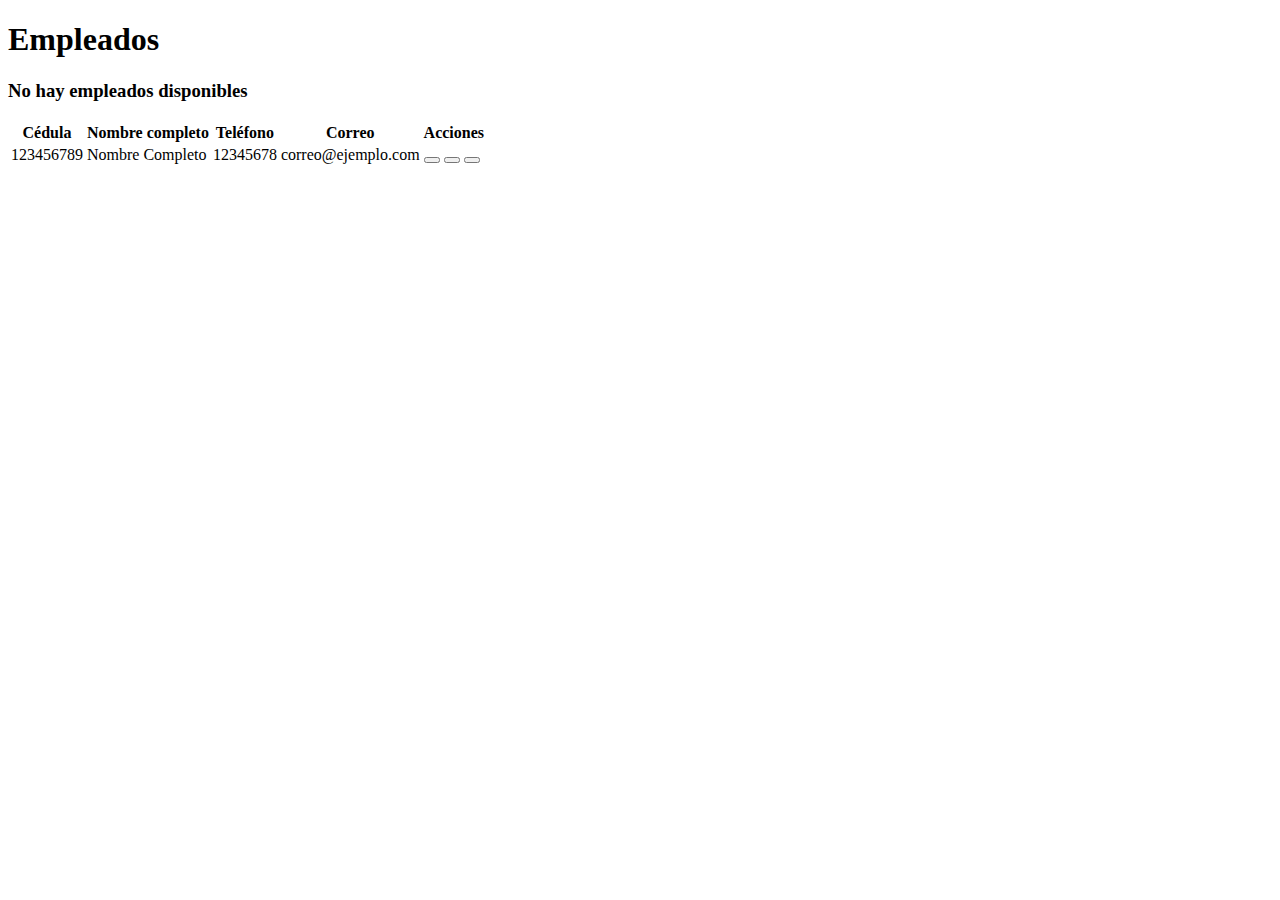
<file: src/main/resources/templates/Empleado/index.html>
<!DOCTYPE html>
<html lang="en" xmlns:th="http://www.thymeleaf.org">
<head th:replace="Layout/plantilla :: head">
    <meta charset="UTF-8">
    <meta name="viewport" content="width=device-width, initial-scale=1.0">
    <title>Empleados</title> 

</head>
<body>
    <header th:replace="Layout/plantilla :: header"></header>
    <div class="container py-5">
        <div class="text-center mb-5">
            <h1 class="fw-bold titulo">Empleados</h1>
            <div class="border-bottom-accent mb-4"></div>
        </div>
        
        <div th:if="${empleados == null or empleados.empty}" class="text-center p-5 custom-card rounded-3 shadow">
            <i class="bi bi-people fs-1 accent-color mb-3"></i>
            <h3>No hay empleados disponibles</h3>
        </div>
        
        <div th:if="${empleados != null and !empleados.empty}" class="table-container p-3">
            <table id="empleadosTable" class="table table-success table-striped table-hover shadow-lg">
                <thead>
                    <tr>
                        <th>Cédula</th>
                        <th>Nombre completo</th>
                        <th>Teléfono</th>
                        <th>Correo</th>
                        <th>Acciones</th>
                    </tr>
                </thead>
                <tbody>
                    <tr th:each="emp : ${empleados}">
                        <td th:text="${emp.cedula}">123456789</td>
                        <td th:text="${emp.nombre + ' ' + emp.apellido1 + (emp.apellido2 != null ? ' ' + emp.apellido2 : '')}">Nombre Completo</td>
                        <td th:text="${emp.telefono}">12345678</td>
                        <td th:text="${emp.correo}">correo@ejemplo.com</td>
                        <td>
                            <div class="btn-group">
                                <button type="button" class="btn btn-sm btn-outline-info">
                                    <i class="bi bi-eye"></i>
                                </button>
                                <button type="button" class="btn btn-sm btn-outline-warning">
                                    <i class="bi bi-pencil"></i>
                                </button>
                                <button type="button" class="btn btn-sm btn-outline-danger">
                                    <i class="bi bi-trash"></i>
                                </button>
                            </div>
                        </td>
                    </tr>
                </tbody>
            </table>
        </div>
    </div>
    <script>
        $(document).ready(function() {
            $('#empleadosTable').DataTable({
                language: {
                    url: 'https://cdn.datatables.net/plug-ins/1.13.4/i18n/es-ES.json'
                },
                responsive: true,
                pageLength: 5,
                columnDefs: [
                    { orderable: false, targets: 4 },
                    { className: 'dt-center', targets: [1, 2, 3] },
                    { className: 'text-start', targets: [0] }
                ]
            });
        });
    </script>
</body>
</html>
</file>
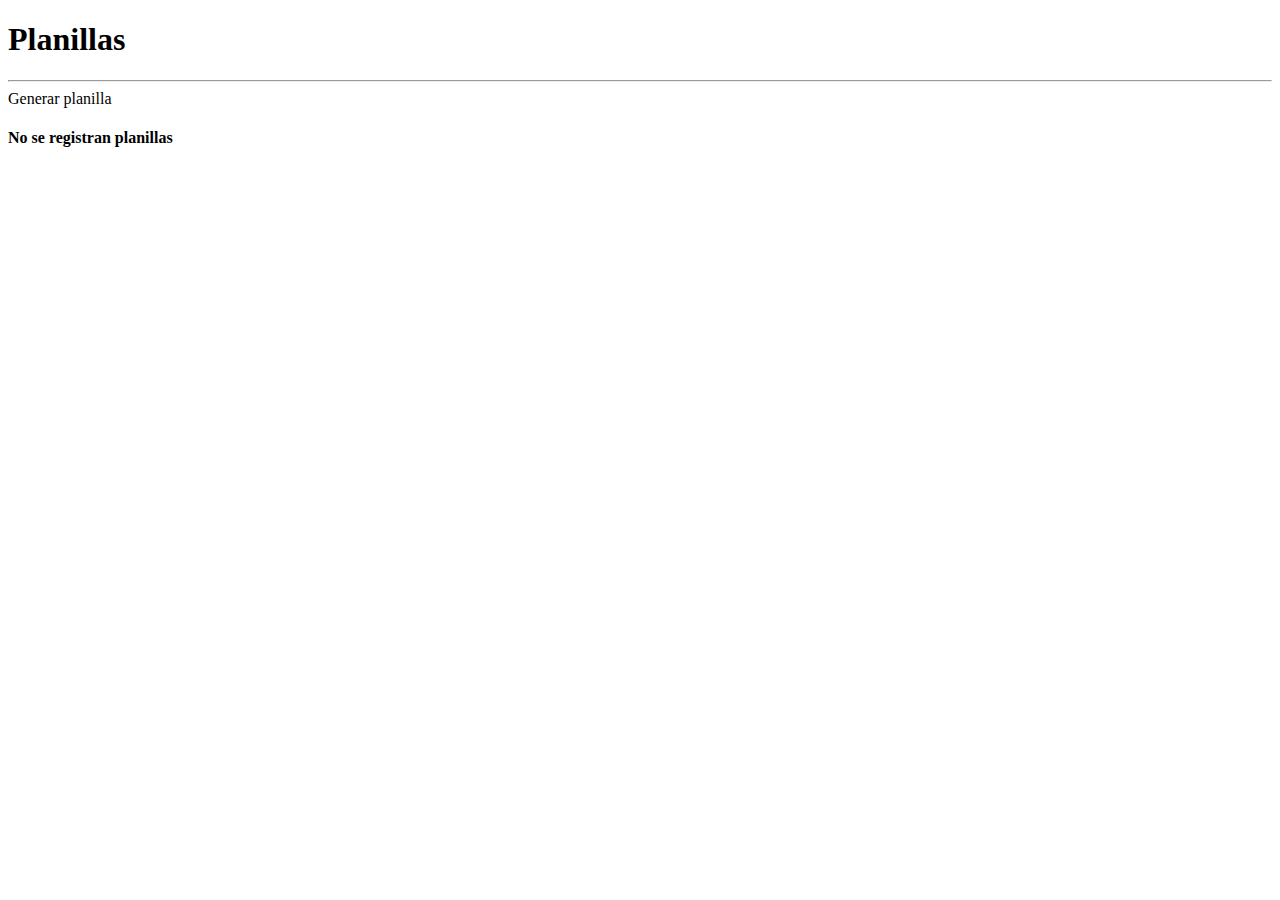
<file: src/main/resources/templates/Planilla/index.html>
<!DOCTYPE html>
<html lang="en" xmlns:th="https://www.thymeleaf.org">
<head th:replace="Layout/plantilla :: head">
    <meta charset="UTF-8">
    <meta name="viewport" content="width=device-width, initial-scale=1.0">
    <title>Document</title>
</head>
<body>
    <header th:replace="Layout/plantilla :: header"></header>

    <div class="container">
        <div class="row mt-4">
            <div class="col-2 text-center">
                <h1 class="card-title titulo">
                    Planillas
                </h1>
                <hr>
            </div>
            <div class="col-10">
                <div class="text-end mt-2">
                    <a th:href="@{/planillas/generar}" class="btn btn-primary text-center">Generar planilla</a>
                </div>
            </div>
        </div>

        <div class="row mt-4">
            <div class="col">
                <div class="card shadow-lg p-4 text-center tarjeta">
                    <h4 class="titulo">No se registran planillas</h4>
                </div>
            </div>
        </div>
    </div>
    
</body>
</html>
</file>
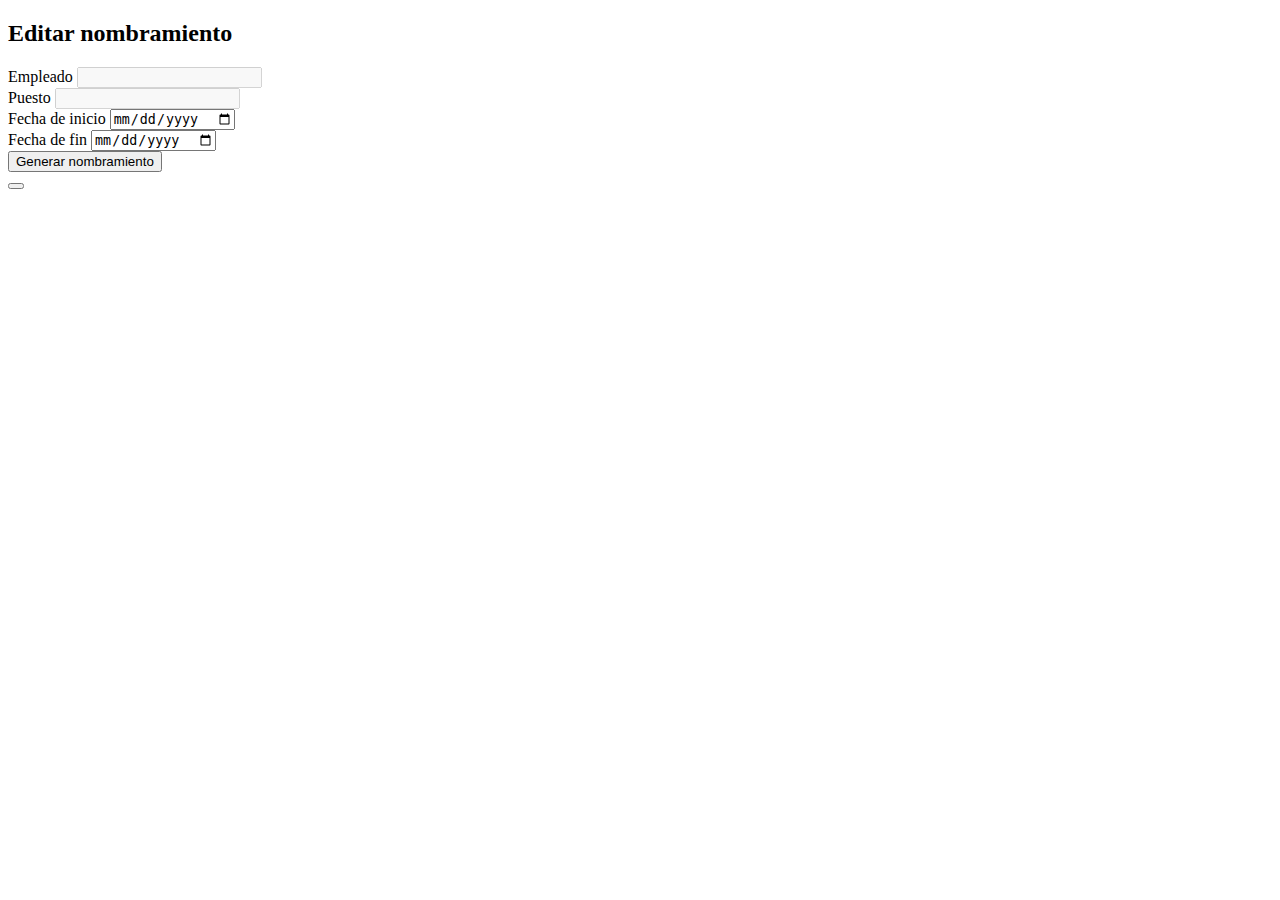
<file: src/main/resources/templates/Empleado/crearNombramiento.html>
<!DOCTYPE html>
<html lang="en" xmlns:th="http://www.thymeleaf.org">
<head th:replace="Layout/plantilla :: head">
    <meta charset="UTF-8">
    <meta name="viewport" content="width=device-width, initial-scale=1.0">
    <title>Crear un nombramiento</title> 
</head>
<body>
    <header th:replace="Layout/plantilla :: header"></header>

    <div class="container-sm">
        <div class="row text-center mt-3">
            <h2 class="text-muted">Editar nombramiento</h2>
        </div>
    
        <div class="row text-center mt-4">
            <form th:action="@{/empleados/crearNombramiento}" method="post" class="row text-center">
                <div class="mb-3 col-3">
                    <label for="puesto" class="form-label fw-bold">Empleado</label>
                    <input type="text" class="form-control" id="empleado" name="empleado" th:value="${empleado.nombre + ' ' + empleado.apellido1 + ' ' + empleado.apellido2}" disabled>
                </div>
                <div class="mb-3 col-3">
                    <label for="puesto" class="form-label fw-bold">Puesto</label>
                    <input type="text" class="form-control" id="puesto" name="puesto" th:value="${puesto.nombre_puesto}" disabled>
                </div>
                <div class="mb-3 col-3">
                    <label for="fechaInicio" class="form-label fw-bold">Fecha de inicio</label>
                    <input type="date" class="form-control" id="fecha_nombramiento" name="fecha_nombramiento">
                </div>
                <div class="mb-3 col-3">
                    <label for="fechaFin" class="form-label fw-bold">Fecha de fin</label>
                    <input type="date" class="form-control" id="fecha_vence" name="fecha_vence">
                </div>
                <button type="submit" class="btn btn-primary">Generar nombramiento</button>
            </form>
        </div>
        <div class="row" th:if="${mensaje!=null}">
            <div class="col-12">
                <div class="alert alert-warning alert-dismissible fade show" role="alert">
                    <span th:text="${mensaje}"></span>
                    <button type="button" class="btn-close" data-bs-dismiss="alert" aria-label="Close"></button>
                </div>
            </div>
        </div>
    </div>
</body>
</html>
</file>
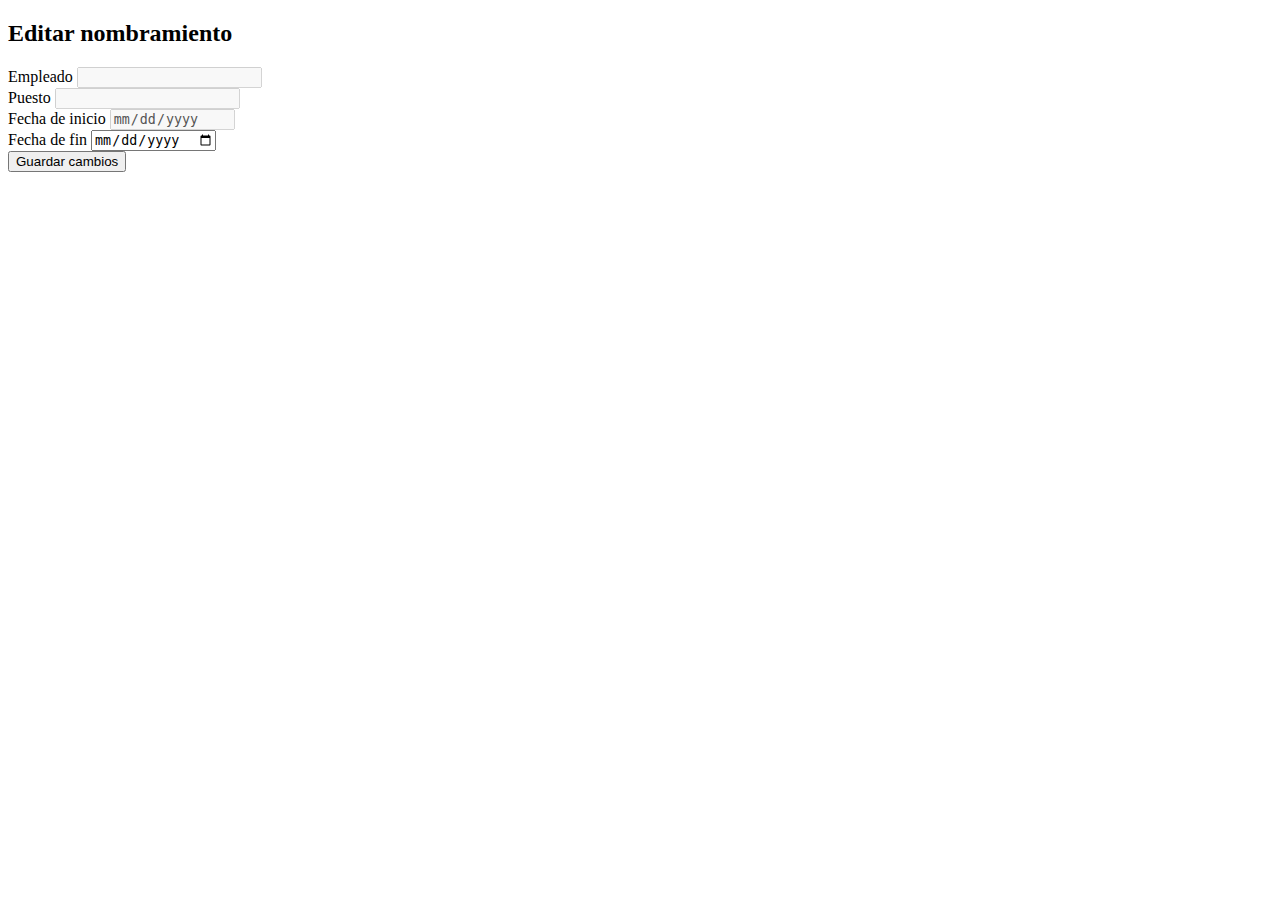
<file: src/main/resources/templates/Empleado/editarNombramiento.html>
<!DOCTYPE html>
<html lang="en" xmlns:th="https://www.thymeleaf.org">
<head th:replace="Layout/plantilla :: head">
    <meta charset="UTF-8">
    <meta name="viewport" content="width=device-width, initial-scale=1.0">
    <title>Document</title>
</head>
<body>
    <header th:replace="Layout/plantilla :: header"></header>

    <div class="container-sm">
        <div class="row text-center mt-3">
            <h2 class="text-muted">Editar nombramiento</h2>
        </div>
    
        <div class="row text-center mt-4">
            <form th:action="@{/empleados/editarNombramiento}" method="post" th:object="${puesto_empleado}" class="row text-center">
                <input type="hidden" name="id" th:value="${puesto_empleado.id_puesto_empleado}"/>
                <div class="mb-3 col-3">
                    <label for="puesto" class="form-label fw-bold">Empleado</label>
                    <input type="text" class="form-control" id="empleado" name="empleado" th:value="${puesto_empleado.empleado.nombre + ' ' + puesto_empleado.empleado.apellido1 + ' ' + puesto_empleado.empleado.apellido2}" disabled>
                </div>
                <div class="mb-3 col-3">
                    <label for="puesto" class="form-label fw-bold">Puesto</label>
                    <input type="text" class="form-control" id="puesto" name="puesto" th:value="${puesto_empleado.puesto.nombre_puesto}" disabled>
                </div>
                <div class="mb-3 col-3">
                    <label for="fechaInicio" class="form-label fw-bold">Fecha de inicio</label>
                    <input type="date" class="form-control" id="fecha_nombramiento" name="fecha_nombramiento" th:value="${puesto_empleado.fecha_nombramiento}" disabled>
                </div>
                <div class="mb-3 col-3">
                    <label for="fechaFin" class="form-label fw-bold">Fecha de fin</label>
                    <input type="date" class="form-control" id="fecha_vence" name="fecha_vence" th:value="${puesto_empleado.fecha_vence}">
                </div>
                <button type="submit" class="btn btn-primary">Guardar cambios</button>
            </form>
            

        </div>
    </div>

</body>
</html>
</file>
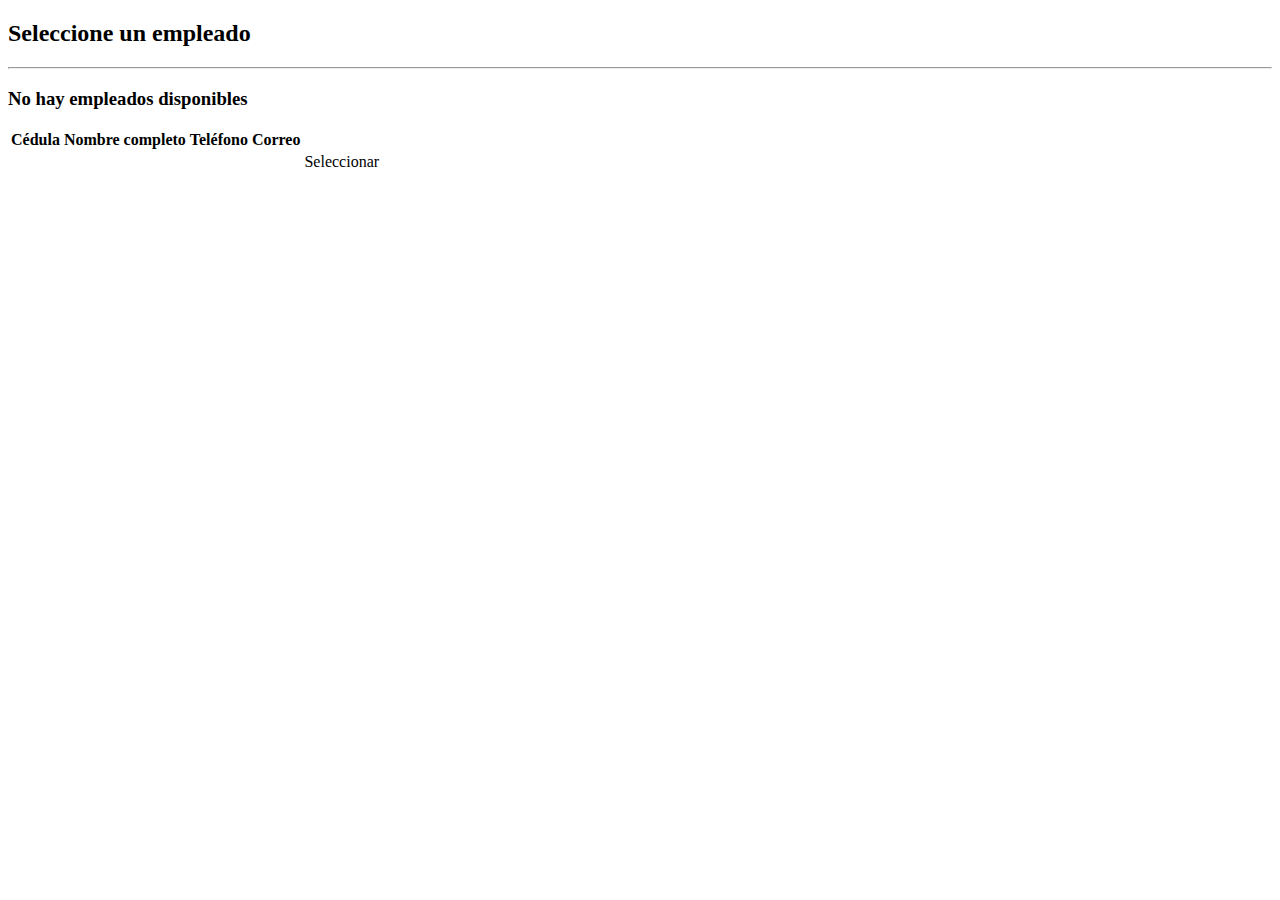
<file: src/main/resources/templates/Empleado/listarEmpleados.html>
<!DOCTYPE html>
<html lang="en" xmlns:th="http://www.thymeleaf.org">
<head th:replace="Layout/plantilla :: head">
    <meta charset="UTF-8">
    <meta name="viewport" content="width=device-width, initial-scale=1.0">
    <title>Lista Puestos</title> 
</head>
<body>
    <div class="container-sm">
        <div class="row text-center mt-2">
            <h2 class="text-muted">Seleccione un empleado</h2>
            <hr>
        </div>
    </div>
    <div class="container-sm">
        <div th:if="${empleados == null or empleados.empty}" class="text-center p-5 custom-card rounded-3 shadow">
            <i class="bi bi-people fs-1 accent-color mb-3"></i>
            <h3>No hay empleados disponibles</h3>
        </div>

        <div th:if="${empleados != null and !empleados.empty}" class="table-container p-3">
            <table id="empleadosTable" class="table table-success table-striped table-hover shadow-lg">
                <thead>
                    <tr>
                        <th>Cédula</th>
                        <th>Nombre completo</th>
                        <th>Teléfono</th>
                        <th>Correo</th>
                        <th></th>
                    </tr>
                </thead>
                <tbody>
                    <tr th:each="emp : ${empleados}">
                        <td th:text="${emp.cedula}"></td>
                        <td th:text="${emp.nombre + ' ' + emp.apellido1 + (emp.apellido2 != null ? ' ' + emp.apellido2 : '')}"></td>
                        <td th:text="${emp.telefono}"></td>
                        <td th:text="${emp.correo}"></td>
                        <td>
                            <a th:href="@{/empleados/crearNombramiento/{id}(id=${emp.id_empleado})}" class="btn btn-primary">
                                Seleccionar
                            </a>
                        </td>
                    </tr>
                </tbody>
            </table>
        </div>
    </div>

    <script>
        $(document).ready(function () {
            $('#empleadosTable').DataTable({
                language: {
                    url: 'https://cdn.datatables.net/plug-ins/1.13.4/i18n/es-ES.json'
                },
                responsive: true,
                pageLength: 5,
                columnDefs: [
                    { orderable: false, targets: 4 },
                    { className: 'dt-center', targets: [1, 2, 3] },
                    { className: 'text-start', targets: [0] }
                ]
            });
        });
    </script>
</body>
</html>
</file>
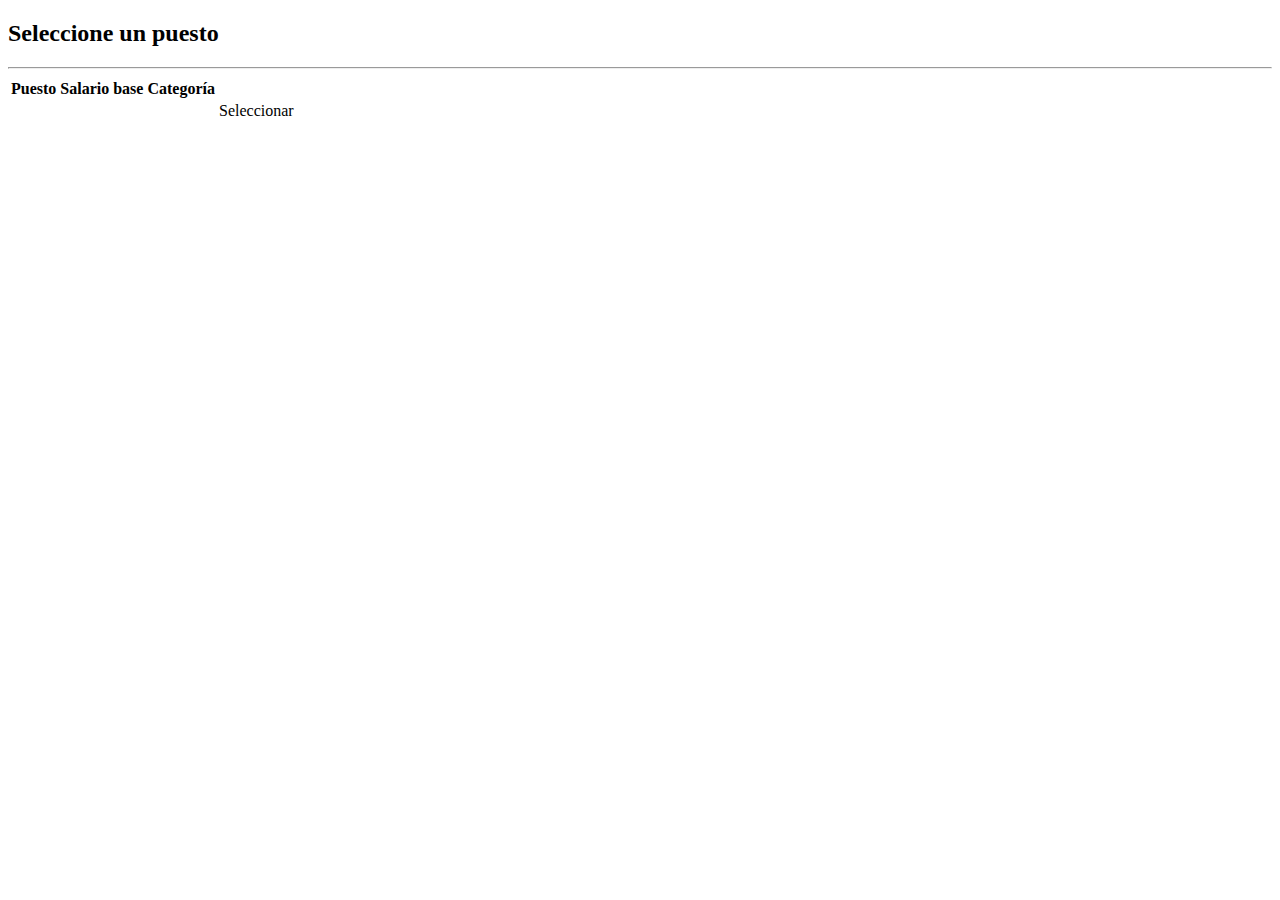
<file: src/main/resources/templates/Empleado/listarPuestos.html>
<!DOCTYPE html>
<html lang="en" xmlns:th="http://www.thymeleaf.org">
<head th:replace="Layout/plantilla :: head">
    <meta charset="UTF-8">
    <meta name="viewport" content="width=device-width, initial-scale=1.0">
    <title>Lista Puestos</title> 
</head>
<body>
    <div class="container-sm">
        <div class="row text-center mt-2">
            <h2 class="text-muted">Seleccione un puesto</h2>
            <hr>
        </div>
    </div>
    <div class="container-sm">
        <div th:if="${puestos != null and !puestos.empty}" class="table-container p-3">
            <table id="puestoTable" class="table table-success table-striped table-hover shadow-lg">
                <thead>
                    <tr>
                        <th>Puesto</th>
                        <th>Salario base</th>
                        <th>Categoría</th>
                        <th></th>
                    </tr>
                </thead>
                <tbody>
                    <tr th:each="puesto : ${puestos}">
                        <td th:text="${puesto.nombre_puesto}"></td>
                        <td th:text="${puesto.salario_base}"></td>
                        <td th:text="${puesto.categoria}"></td>
                        <td class="text-center">
                            <a th:href="@{/empleados/listarEmpleados/{id}(id=${puesto.id_puesto})}" class="btn btn-primary">
                                Seleccionar
                            </a>
                        </td>
                    </tr>
                </tbody>
            </table>
        </div>
    </div>

    <script>
        $(document).ready(function() {
            $('#puestoTable').DataTable({
                language: {
                    url: 'https://cdn.datatables.net/plug-ins/1.13.4/i18n/es-ES.json'
                },
                responsive: true,
                pageLength: 5,
                columnDefs: [
                    { className: 'dt-center', targets: [1, 2, 3] },
                    { className: 'text-start', targets: [0] }
                ]
            });
        });
    </script>
</body>
</html>
</file>
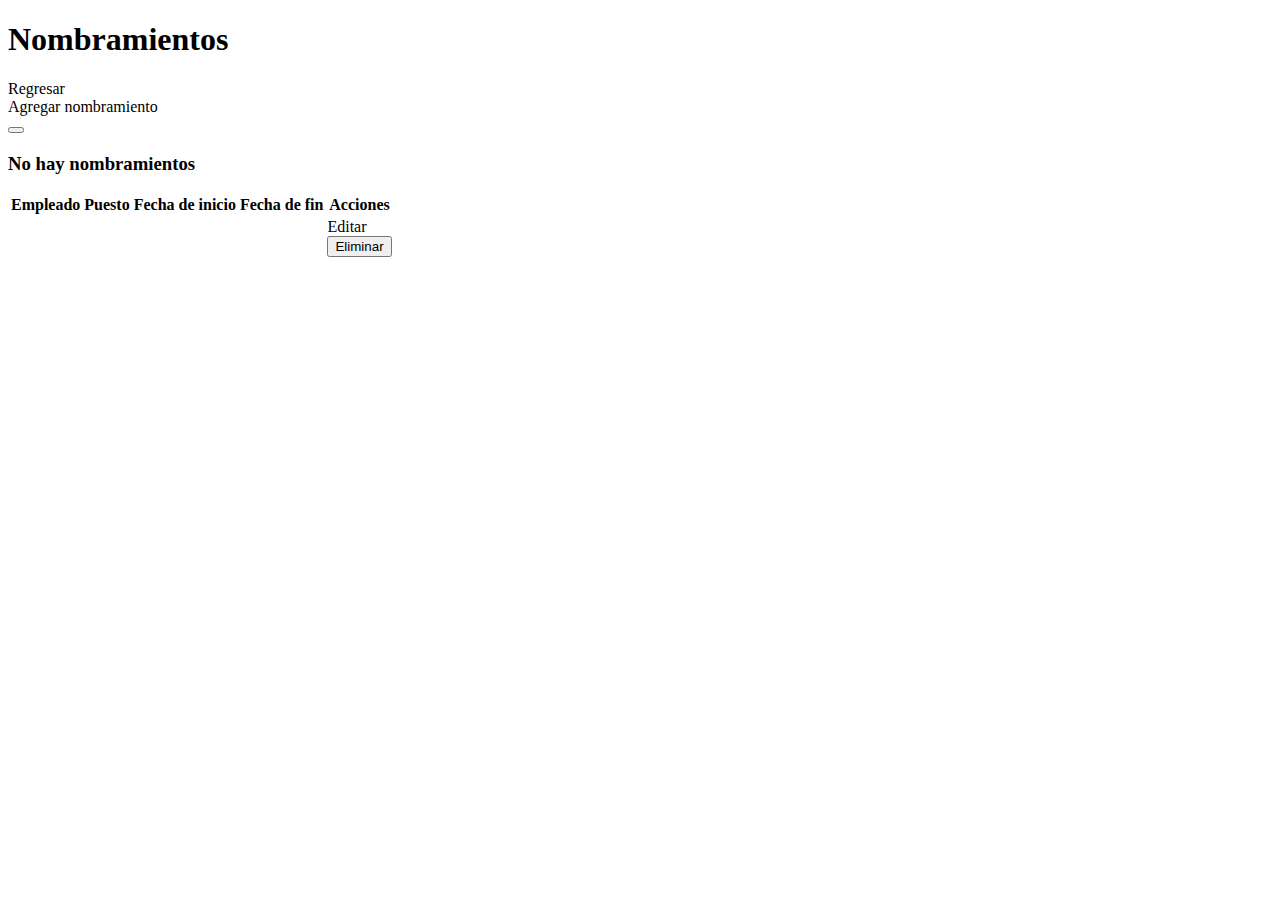
<file: src/main/resources/templates/Empleado/nombramientos.html>
<!DOCTYPE html>
<html lang="en" xmlns:th="http://www.thymeleaf.org">
<head th:replace="Layout/plantilla :: head">
    <meta charset="UTF-8">
    <meta name="viewport" content="width=device-width, initial-scale=1.0">
    <title>Nombramientos</title> 
</head>
<body>
    <header th:replace="Layout/plantilla :: header"></header>
    <div class="container py-5">
        <div class="text-center mb-5">
            <h1 class="fw-bold titulo">Nombramientos</h1>
            <div class="border-bottom-accent mb-4"></div>
        </div>

        <div class="row mb-3">
            <div class="col-6">
                <div class="text-start">
                    <a th:href="@{/empleados/}" class="btn btn-primary">
                        <i class="bi bi-arrow-left"></i> Regresar
                    </a>
                </div>
                
            </div>
            <div class="col-6">
                <div class="text-end">
                    <a th:href="@{/empleados/listarPuestos}" class="btn btn-success">
                        <i class="bi bi-plus-circle"></i> Agregar nombramiento
                    </a>
                </div>
                
            </div>
        </div>

        <div class="row" th:if="${mensaje!=null}">
            <div class="col-12">
                <div class="alert alert-warning alert-dismissible fade show" role="alert">
                    <span th:text="${mensaje}"></span>
                    <button type="button" class="btn-close" data-bs-dismiss="alert" aria-label="Close"></button>
                </div>
            </div>
        </div>
        
        <div th:if="${nombramientos == null or nombramientos.empty}" class="text-center p-5 custom-card rounded-3 shadow">
            <i class="bi bi-people fs-1 accent-color mb-3"></i>
            <h3>No hay nombramientos</h3>
        </div>
        
        <div th:if="${nombramientos != null and !nombramientos.empty}" class="table-container p-3">
            <table id="nombramientosTable" class="table table-success table-striped table-hover shadow-lg">
                <thead>
                    <tr>
                        <th>Empleado</th>
                        <th>Puesto</th>
                        <th>Fecha de inicio</th>
                        <th>Fecha de fin</th>
                        <th>Acciones</th>
                    </tr>
                </thead>
                <tbody>
                    <tr th:each="nombramiento : ${nombramientos}">
                        <td th:text="${nombramiento.empleado.nombre + ' ' + nombramiento.empleado.apellido1 + (nombramiento.empleado.apellido2 != null ? ' ' + nombramiento.empleado.apellido2 : '')}"></td>
                        <td th:text="${nombramiento.puesto.nombre_puesto}"></td>
                        <td th:text="${nombramiento.fecha_nombramiento}"></td>
                        <td th:text="${nombramiento.fecha_vence}"></td>
                        <td class="text-center">
                            <a th:href="@{/empleados/editarNombramiento/{id}(id=${nombramiento.id_puesto_empleado})}" class="btn btn-warning">
                                Editar
                            </a>
                            <form th:action="@{/empleados/eliminarNombramiento}" method="post" class="mt-2">
                                <input type="hidden" name="id" th:value="${nombramiento.id_puesto_empleado}"/>
                                <button type="submit" class="btn btn-danger" onclick="return confirm('¿Estás seguro de que deseas eliminar este nombramiento?');">
                                    Eliminar
                                </button>
                            </form>
                        </td>
                    </tr>
                </tbody>
            </table>
        </div>
    </div>
    <script>
        $(document).ready(function() {
            $('#nombramientosTable').DataTable({
                language: {
                    url: 'https://cdn.datatables.net/plug-ins/1.13.4/i18n/es-ES.json'
                },
                responsive: true,
                pageLength: 5,
                columnDefs: [
                    { orderable: false, targets: 4 },
                    { className: 'dt-center', targets: [1, 2, 3] },
                    { className: 'text-start', targets: [0] }
                ]
            });
        });
    </script>
</body>
</html>
</file>
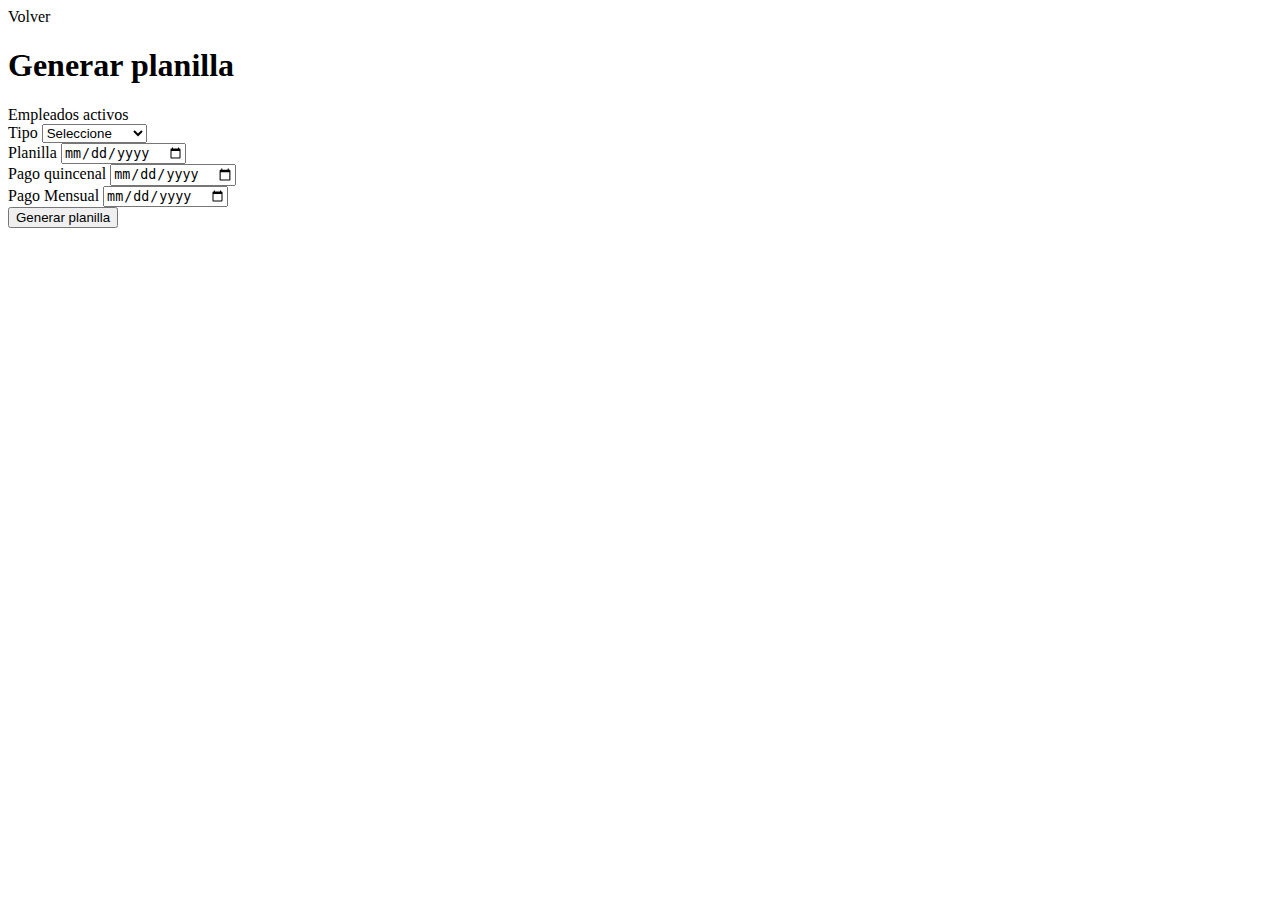
<file: src/main/resources/templates/Planilla/crearPlanilla.html>
<!DOCTYPE html>
<html lang="en" xmlns:th="https://www.thymeleaf.org">

<head th:replace="Layout/plantilla :: head">
    <meta charset="UTF-8">
    <meta name="viewport" content="width=device-width, initial-scale=1.0">
    <title>Document</title>
</head>

<body>
    <header th:replace="Layout/plantilla :: header"></header>

    <div class="container">
        <div class="row mt-3">
            <div class="col-2 mt-2">
                <a th:href="@{/planillas/}" class="btn btn-secondary text-center shadow-lg">Volver</a>
            </div>
            <div class="col-8 text-center">
                <h1 class="titulo">
                    Generar planilla
                </h1>
                <div class="border-bottom-accent"></div>
            </div>
            <div class="col-2 mt-2 text-center ">
                <a th:href="@{/planillas/listarEmpleados}" class="btn btn-primary shadow-sm">Empleados activos</a>
            </div>
        </div>
        <div class="row mt-5 text-center mx-auto card p-4 shadow-lg border-0">
            <div class="d-flex justify-content-center ">
                <form th:object="${planilla}" method="post" class="row g-2 align-items-center">

                    <!-- Tipo Planilla -->
                    <div class="col-auto m-2">
                        <div class="input-group shadow-sm">
                            <span class="input-group-text bg-light">Tipo</span>
                            <select class="form-select" th:field="*{tipo_planilla}" required>
                                <option value="">Seleccione</option>
                                <option value="Ordinaria">Ordinaria</option>
                                <option value="Extraordinaria">Extraordinaria</option>
                            </select>
                        </div>
                    </div>
                
                    <!-- Fecha Planilla -->
                    <div class="col-auto m-2">
                        <div class="input-group shadow-sm">
                            <span class="input-group-text">Planilla</span>
                            <input type="date" class="form-control" th:field="*{fecha_planilla}" required>
                        </div>
                    </div>
                
                    <!-- Fecha Pago Quincenal -->
                    <div class="col-auto m-2">
                        <div class="input-group shadow-sm">
                            <span class="input-group-text">Pago quincenal</span>
                            <input type="date" class="form-control" th:field="*{fecha_pago_quincenal}" required>
                        </div>
                    </div>
                
                    <!-- Fecha Pago Mensual -->
                    <div class="col-auto m-2">
                        <div class="input-group shadow-sm">
                            <span class="input-group-text">Pago Mensual</span>
                            <input type="date" class="form-control" th:field="*{fecha_pago_mensual}" required>
                        </div>
                    </div>
                
                    <!-- Botón -->
                    <div class="row mx-auto w-25 mt-5">
                        <button type="submit" class="btn btn-primary shadow-sm p-2">Generar planilla</button>
                    </div>
                
                </form>
                
            </div>
        </div>

    </div>


</body>

</html>
</file>
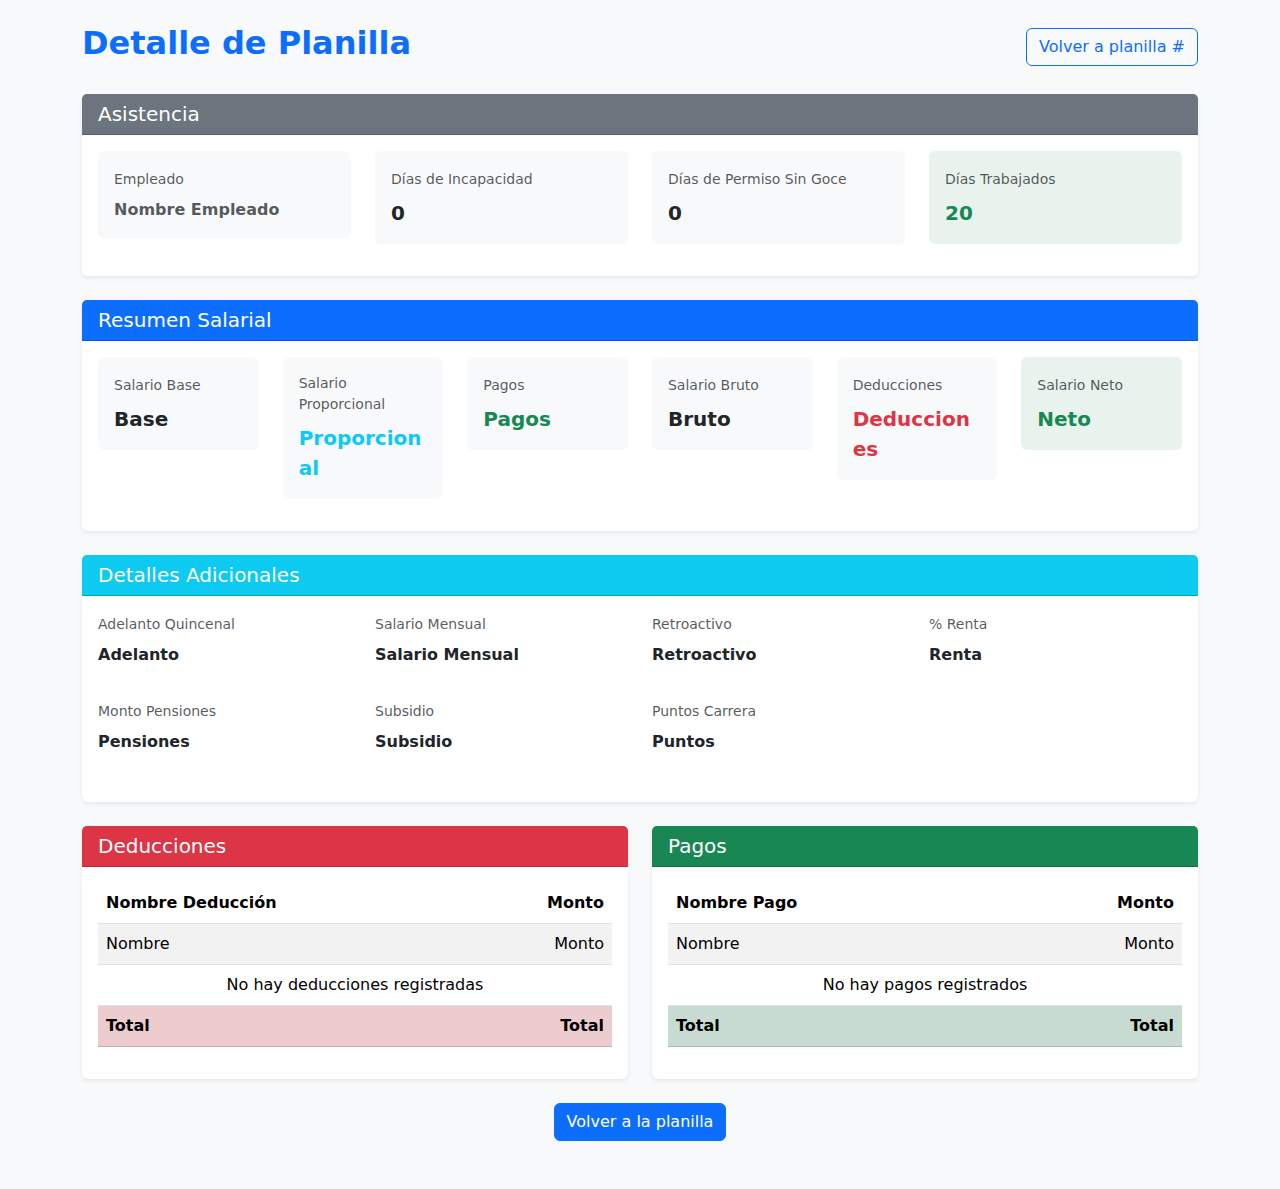
<file: src/main/resources/templates/Planilla/desgloseDetallePlanilla.html>
<!DOCTYPE html>
<html xmlns:th="http://www.thymeleaf.org">
<head th:replace="Layout/plantilla :: head">
    <meta charset="UTF-8">
    <title>Detalle de Planilla</title>
    <link href="https://cdn.jsdelivr.net/npm/bootstrap@5.3.0/dist/css/bootstrap.min.css" rel="stylesheet">
</head>
<body class="bg-light">
<header th:replace="Layout/plantilla :: header"></header>

<div class="container mt-4 mb-5">
    <div class="row mb-4 align-items-center">
        <div class="col-md-8">
            <h2 class="fw-bold text-primary mb-2">Detalle de Planilla</h2>
            
        </div>
        <div class="col-md-4 text-md-end mt-3 mt-md-0">
            <a th:href="@{/planillas/detalles/{id}(id=${detalle.idPlanilla})}" class="btn btn-outline-primary">
                Volver a planilla #<span th:text="${detalle.idPlanilla}"></span>
            </a>
        </div>
    </div>


    <div class="card border-0 shadow-sm mb-4">
        <div class="card-header bg-secondary text-white">
            <h5 class="card-title mb-0">Asistencia</h5>
        </div>
        <div class="card-body">
            <div class="row">
                <div class="col-md-3 mb-3">
                    <div class="p-3 rounded bg-light">
                        <label class="form-label text-muted small"> Empleado </label>
                        <p class="text-muted mb-0">
                            <span class="fw-bold" th:text="${detalle.nombreEmpleado}">Nombre Empleado</span> 
                        </p>
                    </div>
                </div>
                <div class="col-md-3 mb-3">
                    <div class="p-3 rounded bg-light">
                        <label class="form-label text-muted small">Días de Incapacidad</label>
                        <p class="fw-bold fs-5 mb-0" th:text="${20 - detalle.diasTrabajados - detalle.diasPermisoSinGoce}">0</p>
                    </div>
                </div>
                <div class="col-md-3 mb-3">
                    <div class="p-3 rounded bg-light">
                        <label class="form-label text-muted small">Días de Permiso Sin Goce</label>
                        <p class="fw-bold fs-5 mb-0" th:text="${detalle.diasPermisoSinGoce}">0</p>
                    </div>
                </div>
                <div class="col-md-3 mb-3">
                    <div class="p-3 rounded bg-success bg-opacity-10">
                        <label class="form-label text-muted small">Días Trabajados</label>
                        <p class="fw-bold fs-5 mb-0 text-success" th:text="${detalle.diasTrabajados}">20</p>
                    </div>
                </div>
            </div>
        </div>
    </div>

    <div class="card border-0 shadow-sm mb-4">
        <div class="card-header bg-primary text-white">
            <h5 class="card-title mb-0">Resumen Salarial</h5>
        </div>
        <div class="card-body">
            <div class="row">
                <div class="col-md-2 mb-3">
                    <div class="p-3 rounded bg-light">
                        <label class="form-label text-muted small">Salario Base</label>
                        <p class="fw-bold fs-5 mb-0" th:text="'₡' + ${detalle.salarioBase}">Base</p>
                    </div>
                </div>
                <div class="col-md-2 mb-3">
                    <div class="p-3 rounded bg-light">
                        <label class="form-label text-muted small">Salario Proporcional</label>
                        <p class="fw-bold fs-5 mb-0 text-info" th:text="'₡' + ${detalle.salarioProporcional}">Proporcional</p>
                    </div>
                </div>
                <div class="col-md-2 mb-3">
                    <div class="p-3 rounded bg-light">
                        <label class="form-label text-muted small">Pagos</label>
                        <p class="fw-bold fs-5 mb-0 text-success" th:text="'₡' + ${detalle.pagos}">Pagos</p>
                    </div>
                </div>
                <div class="col-md-2 mb-3">
                    <div class="p-3 rounded bg-light">
                        <label class="form-label text-muted small">Salario Bruto</label>
                        <p class="fw-bold fs-5 mb-0" th:text="'₡' + ${detalle.salarioBruto}">Bruto</p>
                    </div>
                </div>
                <div class="col-md-2 mb-3">
                    <div class="p-3 rounded bg-light">
                        <label class="form-label text-muted small">Deducciones</label>
                        <p class="fw-bold fs-5 mb-0 text-danger" th:text="'₡' + ${detalle.deducciones}">Deducciones</p>
                    </div>
                </div>
                <div class="col-md-2 mb-3">
                    <div class="p-3 rounded bg-success bg-opacity-10">
                        <label class="form-label text-muted small">Salario Neto</label>
                        <p class="fw-bold fs-5 mb-0 text-success" th:text="'₡' + ${detalle.salarioNeto}">Neto</p>
                    </div>
                </div>
            </div>
        </div>
    </div>

    <div class="card border-0 shadow-sm mb-4">
        <div class="card-header bg-info text-white">
            <h5 class="card-title mb-0">Detalles Adicionales</h5>
        </div>
        <div class="card-body">
            <div class="row">
                <div class="col-md-3 mb-3">
                    <label class="form-label text-muted small">Adelanto Quincenal</label>
                    <p class="fw-bold" th:text="'₡' + ${detalle.adelantoQuincenal}">Adelanto</p>
                </div>
                <div class="col-md-3 mb-3">
                    <label class="form-label text-muted small">Salario Mensual</label>
                    <p class="fw-bold" th:text="'₡' + ${detalle.salarioMensual}">Salario Mensual</p>
                </div>
                <div class="col-md-3 mb-3">
                    <label class="form-label text-muted small">Retroactivo</label>
                    <p class="fw-bold" th:text="'₡' + ${detalle.retroactivo}">Retroactivo</p>
                </div>
                <div class="col-md-3 mb-3">
                    <label class="form-label text-muted small">% Renta</label>
                    <p class="fw-bold" th:text="'₡' + ${detalle.porcentajeRenta}">Renta</p>
                </div>
                <div class="col-md-3 mb-3">
                    <label class="form-label text-muted small">Monto Pensiones</label>
                    <p class="fw-bold" th:text="'₡' + ${detalle.montoPensiones}">Pensiones</p>
                </div>
                <div class="col-md-3 mb-3">
                    <label class="form-label text-muted small">Subsidio</label>
                    <p class="fw-bold" th:text="'₡' + ${detalle.montoSubsidio}">Subsidio</p>
                </div>
                <div class="col-md-3 mb-3">
                    <label class="form-label text-muted small">Puntos Carrera</label>
                    <p class="fw-bold" th:text="'₡' + ${detalle.montoPuntosCarrera}">Puntos</p>
                </div>
            </div>
        </div>
    </div>

    <div class="row">
        <div class="col-md-6">
            <div class="card border-0 shadow-sm mb-4">
                <div class="card-header bg-danger text-white">
                    <h5 class="card-title mb-0">Deducciones</h5>
                </div>
                <div class="card-body">
                    <div class="table-responsive">
                        <table class="table table-striped table-hover">
                            <thead>
                            <tr>
                                <th>Nombre Deducción</th>
                                <th class="text-end">Monto</th>
                            </tr>
                            </thead>
                            <tbody>
                            <tr th:each="deduccion : ${detalle.detallesDeducciones}">
                                <td th:text="${deduccion.deduccion.nombre_deduccion}">Nombre</td>
                                <td class="text-end" th:text="'₡' + ${#numbers.formatDecimal(deduccion.monto, 1, 'COMMA', 2, 'POINT')}">Monto</td>
                            </tr>
                            <tr th:if="${#lists.isEmpty(detalle.detallesDeducciones)}">
                                <td colspan="2" class="text-center">No hay deducciones registradas</td>
                            </tr>
                            <tr class="table-danger" th:if="${!#lists.isEmpty(detalle.detallesDeducciones)}">
                                <td class="fw-bold">Total</td>
                                <td class="text-end fw-bold" th:text="'₡' + ${detalle.deducciones}">Total</td>
                            </tr>
                            </tbody>
                        </table>
                    </div>
                </div>
            </div>
        </div>

        <div class="col-md-6">
            <div class="card border-0 shadow-sm mb-4">
                <div class="card-header bg-success text-white">
                    <h5 class="card-title mb-0">Pagos</h5>
                </div>
                <div class="card-body">
                    <div class="table-responsive">
                        <table class="table table-striped table-hover">
                            <thead>
                            <tr>
                                <th>Nombre Pago</th>
                                <th class="text-end">Monto</th>
                            </tr>
                            </thead>
                            <tbody>
                            <tr th:each="pago : ${detalle.detallePagos}">
                                <td th:text="${pago.pago.nombre_pago}">Nombre</td>
                                <td class="text-end" th:text="'₡' + ${#numbers.formatDecimal(pago.monto, 1, 'COMMA', 2, 'POINT')}">Monto</td>
                            </tr>
                            <tr th:if="${#lists.isEmpty(detalle.detallePagos)}">
                                <td colspan="2" class="text-center">No hay pagos registrados</td>
                            </tr>
                            <tr class="table-success" th:if="${!#lists.isEmpty(detalle.detallePagos)}">
                                <td class="fw-bold">Total</td>
                                <td class="text-end fw-bold" th:text="'₡' + ${detalle.pagos}">Total</td>
                            </tr>
                            </tbody>
                        </table>
                    </div>
                </div>
            </div>
        </div>
    </div>
    
    <div class="text-center">
        <a th:href="@{/planillas/detalles/{id}(id=${detalle.idPlanilla})}" class="btn btn-primary">
            Volver a la planilla
        </a>
    </div>
</div>
</body>
</html>
</file>
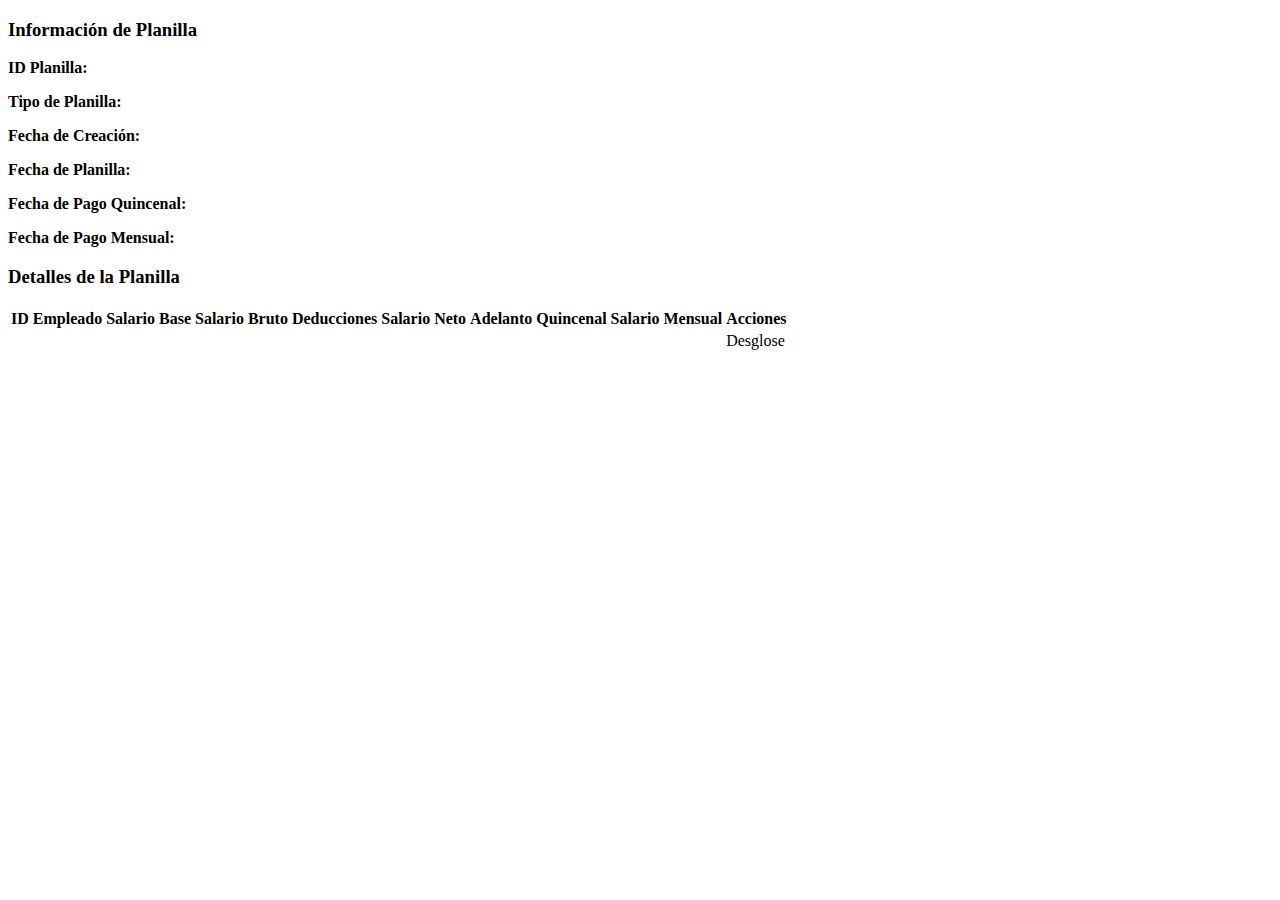
<file: src/main/resources/templates/Planilla/listarDetalles.html>
<!DOCTYPE html>
<html lang="en" xmlns:th="http://www.thymeleaf.org">
<head th:replace="Layout/plantilla :: head">
    <meta charset="UTF-8">
    <meta name="viewport" content="width=device-width, initial-scale=1.0">
    <title>Detalles de Planilla</title>
</head>
<body>
    <header th:replace="Layout/plantilla :: header"></header>

    <div class="container mt-4">
        <!-- Payroll Information Card -->
        <div class="card mb-4">
            <div class="card-header bg-primary text-white">
                <h3 class="mb-0">Información de Planilla</h3>
            </div>
            <div class="card-body text-dark">
                <div class="row">
                    <div class="col-md-6">
                        <p><strong>ID Planilla:</strong> <span th:text="${planilla.id_planilla}"></span></p>
                        <p><strong>Tipo de Planilla:</strong> <span th:text="${planilla.tipo_planilla}"></span></p>
                        <p><strong>Fecha de Creación:</strong> <span th:text="${#temporals.format(planilla.fecha_creacion, 'dd/MM/yyyy')}"></span></p>
                    </div>
                    <div class="col-md-6">
                        <p><strong>Fecha de Planilla:</strong> <span th:text="${#temporals.format(planilla.fecha_planilla, 'dd/MM/yyyy')}"></span></p>
                        <p><strong>Fecha de Pago Quincenal:</strong> <span th:text="${#temporals.format(planilla.fecha_pago_quincenal, 'dd/MM/yyyy')}"></span></p>
                        <p><strong>Fecha de Pago Mensual:</strong> <span th:text="${#temporals.format(planilla.fecha_pago_mensual, 'dd/MM/yyyy')}"></span></p>
                    </div>
                </div>
            </div>
        </div>
        
        <!-- Details Table -->
        <div class="card">
            <div class="card-header bg-primary text-white">
                <h3 class="mb-0">Detalles de la Planilla</h3>
            </div>
            <div class="card-body">
                <div class="table-responsive">
                    <table id="detallePlanillaTable" class="table table-striped table-hover table-bordered">
                        <thead class="table-dark">
                            <tr>
                                <th>ID</th>
                                <th>Empleado</th>
                                <th>Salario Base</th>
                                <th>Salario Bruto</th>
                                <th>Deducciones</th>
                                <th>Salario Neto</th>
                                <th>Adelanto Quincenal</th>
                                <th>Salario Mensual</th>
                                <th>Acciones</th>
                            </tr>
                        </thead>
                        <tbody>
                            <tr th:each="detalle : ${detallesPlanilla}">
                                <td th:text="${detalle.idDetallePlanilla}"></td>
                                <td th:text="${detalle.nombreEmpleado}"></td>
                                <td th:text="${#numbers.formatDecimal(detalle.salarioBase, 1, 2)}"></td>
                                <td th:text="${#numbers.formatDecimal(detalle.salarioBruto, 1, 2)}"></td>
                                <td th:text="${#numbers.formatDecimal(detalle.deducciones, 1, 2)}"></td>
                                <td th:text="${#numbers.formatDecimal(detalle.salarioNeto, 1, 2)}"></td>
                                <td th:text="${#numbers.formatDecimal(detalle.adelantoQuincenal, 1, 2)}"></td>
                                <td th:text="${#numbers.formatDecimal(detalle.salarioMensual, 1, 2)}"></td>
                                <td>
                                    <a th:href="@{/planilla/detalle/{id}(id=${detalle.idDetallePlanilla})}" class="btn btn-primary btn-sm">
                                        <i class="bi bi-file-text-fill"></i> Desglose
                                    </a>
                                </td>
                            </tr>
                        </tbody>
                    </table>
                </div>
            </div>
        </div>
    </div>

    
    <!-- Custom Scripts -->
    <script>
        $(document).ready(function() {
            $('#detallePlanillaTable').DataTable({
                language: {
                    url: 'https://cdn.datatables.net/plug-ins/1.13.4/i18n/es-ES.json'
                },
                responsive: true,
                pageLength: 5,
                columnDefs: [
                    { orderable: false, targets: 4 },
                    { className: 'dt-center', targets: [1, 2, 3] },
                    { className: 'text-start', targets: [0] }
                ]
            });
        });
    </script>
</body>
</html>
</file>
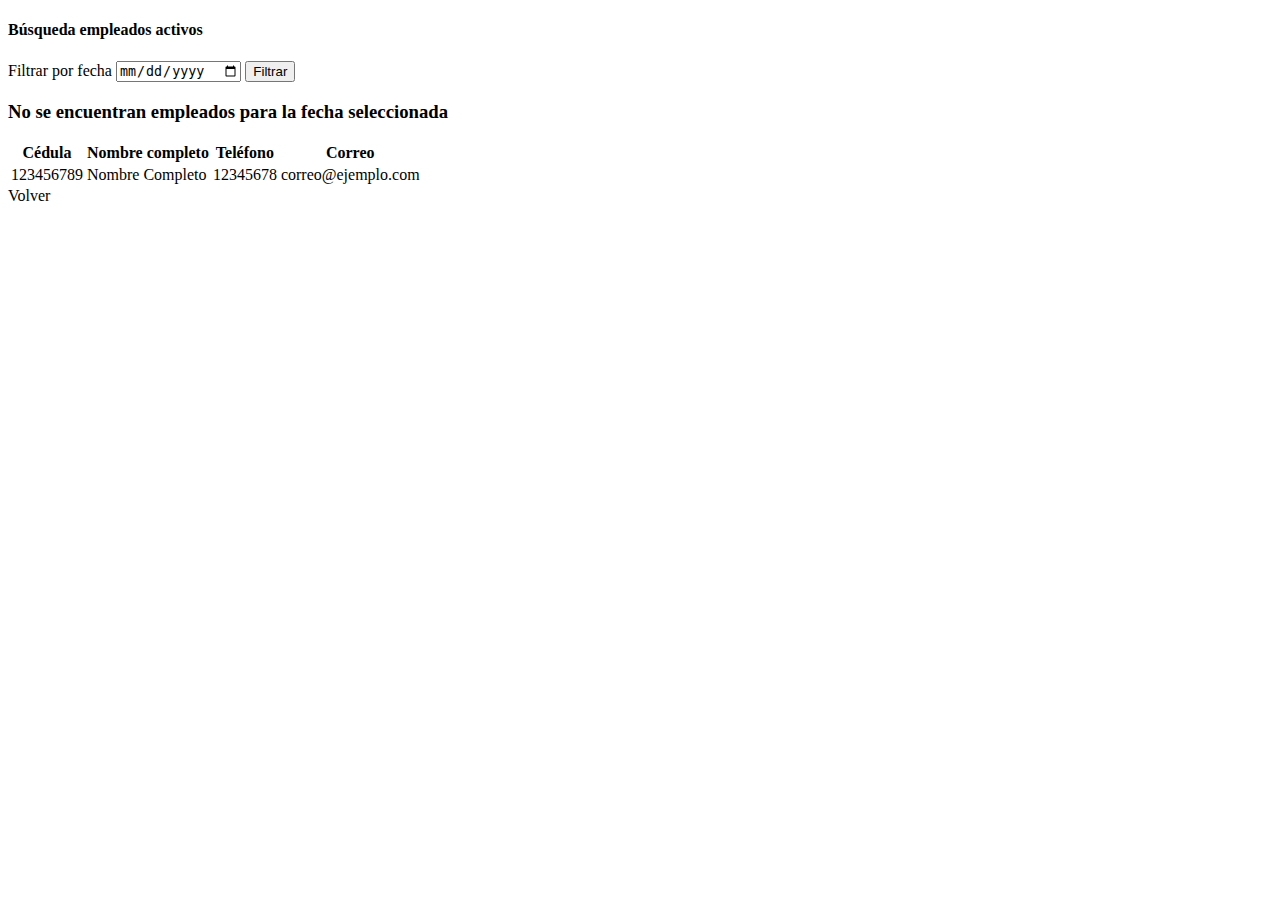
<file: src/main/resources/templates/Planilla/listarEmpleadosAct.html>
<!DOCTYPE html>
<html lang="en" xmlns:th="https://www.thymeleaf.org">

<head th:replace="Layout/plantilla :: head">
    <meta charset="UTF-8">
    <meta name="viewport" content="width=device-width, initial-scale=1.0">
    <title>Document</title>
</head>

<body>
    <header th:replace="Layout/plantilla :: header"></header>


    <div class="container">
        <div class="row text-center mt-3">
            <h4 class="titulo">
                Búsqueda empleados activos
            </h4>
        </div>
    
        <div class="row justify-content-center mt-4">
            
            <form class="col-md-6" th:action="@{/planillas/filtrarEmpleados}" method="get">
                <div class="input-group">
                    <label class="input-group-text" for="fecha">Filtrar por fecha</label>
                    <input type="date" class="form-control" id="fecha" name="fecha" value="null">
                    <button type="submit" class="btn btn-primary">Filtrar</button>
                </div>
            </form>
        </div>
    
        <div class="row">
            <div class="row mt-4">
                <div th:if="${empleados == null or empleados.empty}" class="text-center p-5 custom-card rounded-3 shadow tarjeta">
                    <i class="bi bi-people fs-1 accent-color mb-3"></i>
                    <h3>No se encuentran empleados para la fecha seleccionada</h3>
                </div>
    
                <div th:if="${empleados != null and !empleados.empty}" class="table-container p-3">
                    <table id="empleadosTable" class="table table-success table-striped table-hover shadow-lg">
                        <thead>
                            <tr>
                                <th>Cédula</th>
                                <th>Nombre completo</th>
                                <th>Teléfono</th>
                                <th>Correo</th>
                            </tr>
                        </thead>
                        <tbody>
                            <tr th:each="emp : ${empleados}">
                                <td th:text="${emp.cedula}">123456789</td>
                                <td th:text="${emp.nombre + ' ' + emp.apellido1 + (emp.apellido2 != null ? ' ' + emp.apellido2 : '')}">Nombre Completo</td>
                                <td th:text="${emp.telefono}">12345678</td>
                                <td th:text="${emp.correo}">correo@ejemplo.com</td>
                            </tr>
                        </tbody>
                    </table>
                </div>
            </div>
        </div>

        <div class="row mt-5 w-50 mx-auto">
            <a th:href="@{/planillas/generar}" class="btn btn-success">Volver</a>
        </div>
    
        
    </div>
    
</body>

</html>
</file>
